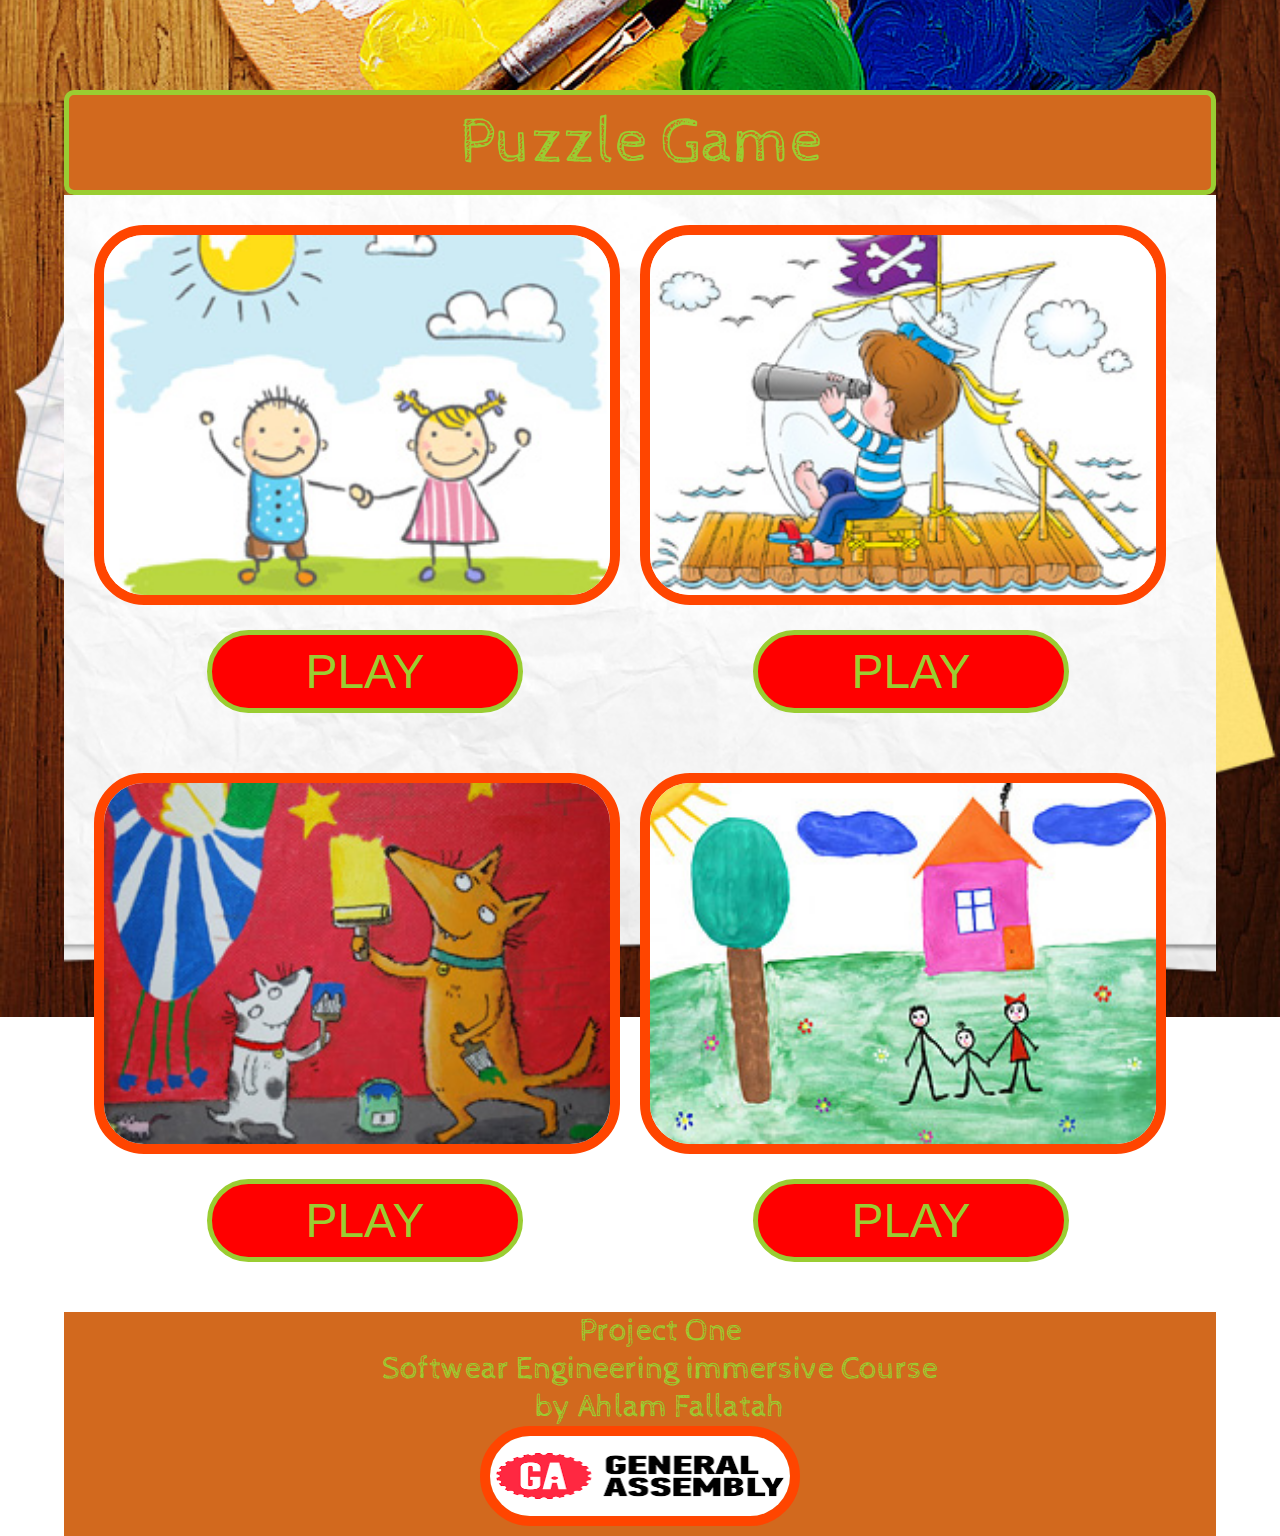
<file: index.html>
<!DOCTYPE html>
<html lang="en">
<head>
  <meta charset="UTF-8">
  <meta name="viewport" content="width=device-width, initial-scale=1.0">
  <meta http-equiv="X-UA-Compatible" content="ie=edge">
  <title>Puzzle Game</title>
  <link href="https://fonts.googleapis.com/css?family=Cabin+Sketch&display=swap" rel="stylesheet">
  <link rel="stylesheet" href="css/main.css">
</head>


<body>

  <header>
    Puzzle Game
  </header>

  <div class="images__list">
  </div>

   <footer>
        <div class="footer">
                <ul>
                    <li>Project One</li>
                    <li>Softwear Engineering immersive Course</li>
                    <li>by Ahlam Fallatah</li>
                </ul>
                <img class="GALogo" src = "images/GAcomp.png" alt = "General Assembly Logo" width="300" height="80">
            </div>    
   </footer>
  
  <script src="js/main.js"></script>
</body>
</html>
</file>
<file: css/main.css>
/* *{ border: 1px solid black}  */
body{
    background-image: url("../images/background2.jpg");
    background-repeat: no-repeat;
    background-attachment: fixed;
    background-position: center;
    background-size: 100%;
    font-family: 'Cabin Sketch', cursive;
    margin: 0%;
    padding: 0%;
}
section{
    background-image: url("../images/background3.png");
    background-repeat: no-repeat;
    background-attachment: fixed;
    background-position: center;
    background-size: 150%;
    margin: 0% 5% 0% 5% ;
    border: 0%;
}
header{
    font-size: 400%;
    color: yellowgreen;
    background-color: chocolate;
    text-align: center;
    margin: 7% 5% 0% 5%;
    border-radius: 10px;
    padding: 10px;
    border: 5px solid yellowgreen;
}
.images__list{
    overflow: hidden;
    background-image: url("../images/background3.png");
    background-repeat: no-repeat;
    background-attachment: fixed;
    background-position: center;
    background-size: 150%;
    display: grid;
    grid-template-columns: 1fr 1fr ;
    margin: 0% 5% 0% 5% ;
    padding:10px 50px 10px 10px;
    border: 0%;
}
.play_button{
    font-size: 300%;
    color: yellowgreen;
    background-color: red;
    text-align: center;
    margin: 2% 0% 2% 20%;
    padding: 2% 20%;
    position: center;
    display: flex;
    align-content: center;
    border-radius: 50px;
    border: 5px solid yellowgreen;
}
.play_button:hover{
    opacity: 0.8;
}
footer{
    font-size: 200%;
    color: yellowgreen;
    background-color: chocolate;
    text-align: center;
    margin: 0% 5% 0% 5%;
    padding: 0%;
}
.footer{
    margin: 0% 5% 0% 5%;
    padding: 0%;
}
ul{
    list-style: none;
    margin: 0%;
}
.red_button{
    background-color: red;
    border: none;
    border-right: 2px solid black;
    border-bottom: 2px solid black;
    padding: 10px 20px;
    border-radius: 5px;
    display: block;
    width: 100%;
} 
div{
    margin: 20px;
} 
.backhome, .next, .back, .howplay{
    font-size: 100%;
    color: yellowgreen;
    background-color: red;
    text-align: center;
    margin: 0% 0% 2% 0%;
    padding: 2%;
    position: center;
    border-radius: 50px;
    border: 5px solid yellowgreen;
}
img{
    border: 10px solid orangered;
    border-radius: 50px;
}
button:hover{
	background-color: aliceblue;
}
</file>
